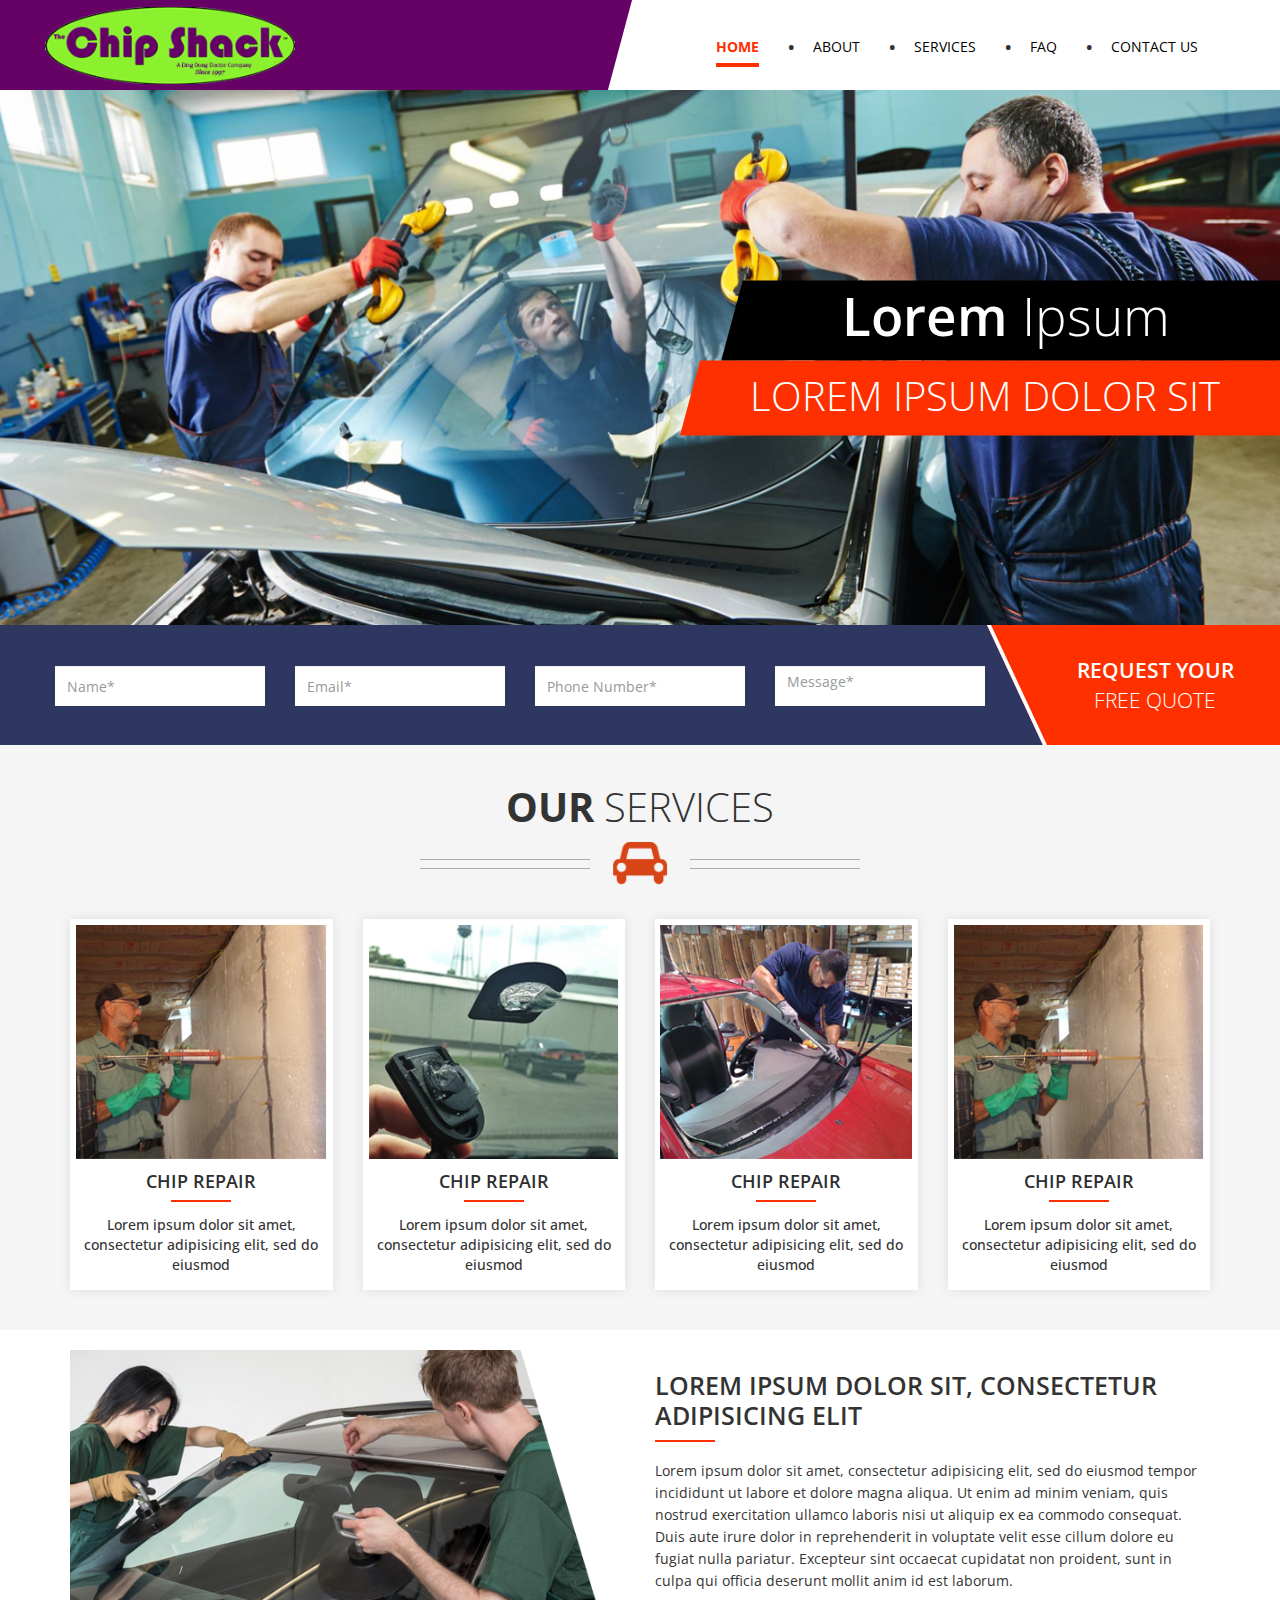
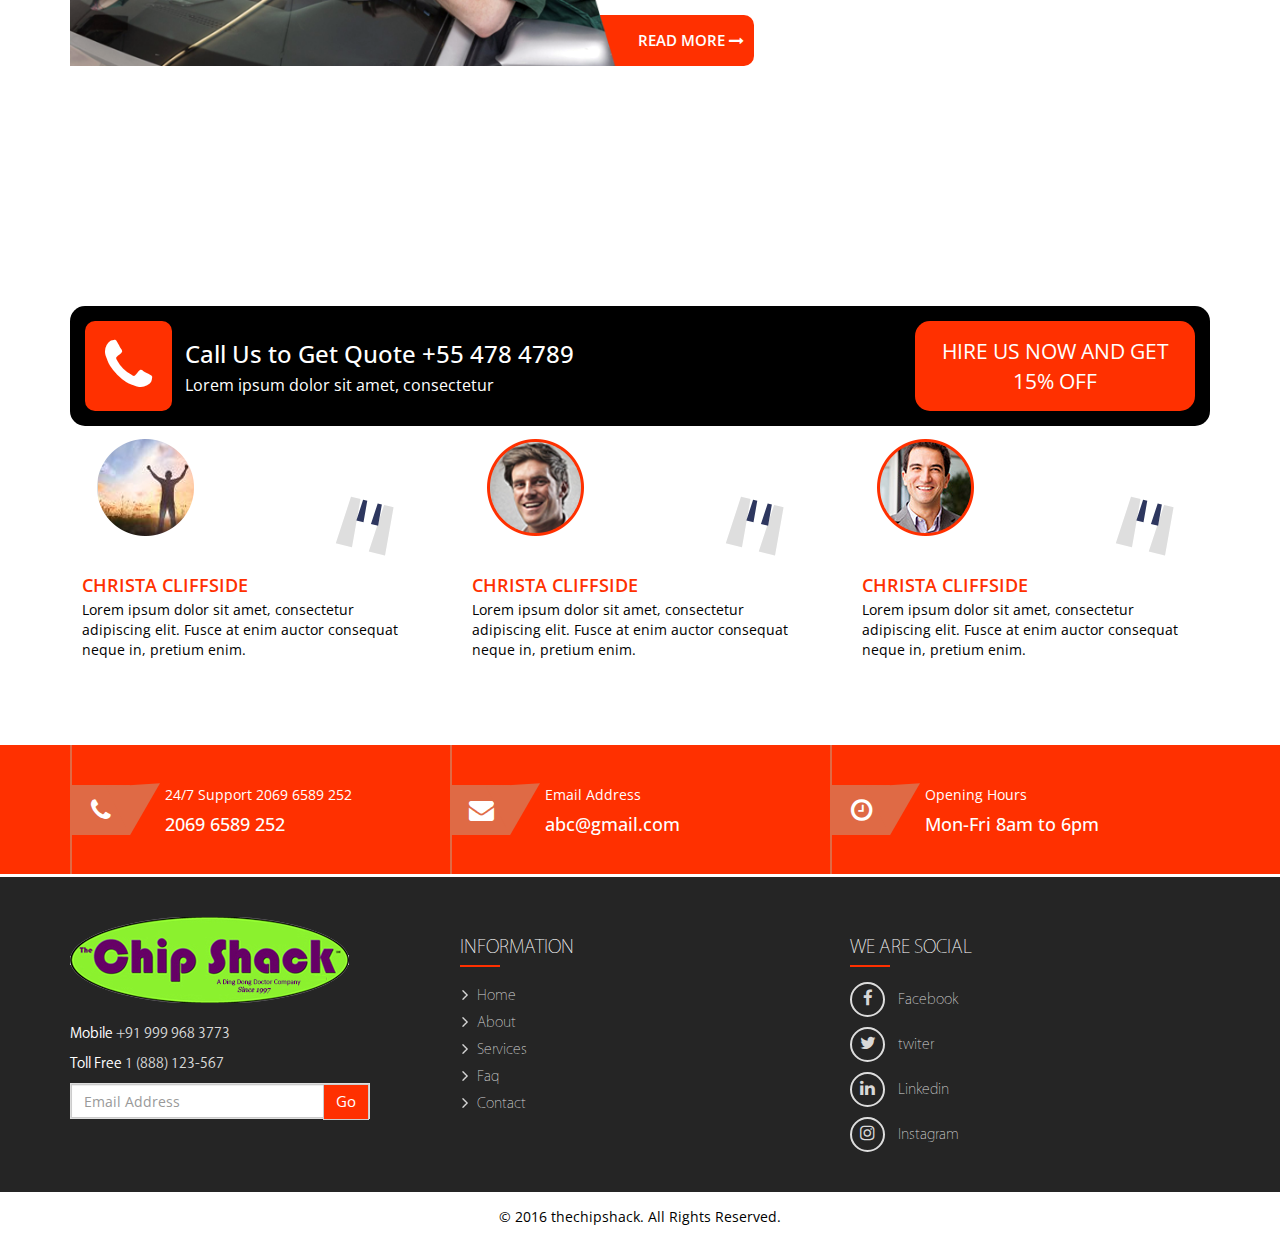
<file: index.html>
<!DOCTYPE html>
<html lang="en">
  <head>
    <meta charset="utf-8">
    <meta http-equiv="X-UA-Compatible" content="IE=edge">
    <meta name="viewport" content="width=device-width, initial-scale=1">
    <title>Chip Shack</title>
    <link href="https://fonts.googleapis.com/css?family=Open+Sans:300,400,600,700" rel="stylesheet">
    <link href="css/bootstrap.min.css" rel="stylesheet">
    <link href="css/font-awesome.min.css" rel="stylesheet">
    <link href="css/animate.min.css" rel="stylesheet">
    <link href="css/style.css" rel="stylesheet">
    <link rel="stylesheet" href="css/jquery.slide.css" type="text/css" />

    <!-- HTML5 shiv and Respond.js for IE8 support of HTML5 elements and media queries -->
    <!-- WARNING: Respond.js doesn't work if you view the page via file:// -->
    <!--[if lt IE 9]>
      <script src="https://oss.maxcdn.com/html5shiv/3.7.3/html5shiv.min.js"></script>
      <script src="https://oss.maxcdn.com/respond/1.4.2/respond.min.js"></script>
    <![endif]-->
  </head>
  <body>
    
    <header>
      <nav id="header" class="navbar navbar-fixed-top">
        <div id="header-container" class="container navbar-container">
          <div class="navbar-header">
              <button type="button" class="navbar-toggle collapsed" data-toggle="collapse" data-target="#navbar" aria-expanded="false" aria-controls="navbar">
                  <span class="sr-only">Toggle navigation</span>
                  <span class="icon-bar"></span>
                  <span class="icon-bar"></span>
                  <span class="icon-bar"></span>
              </button>
              <a id="brand" class="navbar-brand" href="#"><img src="images/logo.png" alt=""></a>
          </div>
          <div id="navbar" class="collapse navbar-collapse">
              <ul class="nav navbar-nav pull-right">
                  <li class="active"><a href="#">Home</a></li>
                  <li><a href="#">About</a></li>
                  <li><a href="#">Services </a>
                    <!-- <ul class="dropdown-menu">
                      <li><a href="#">Services 1</a></li>
                      <li><a href="#">Services 2</a></li>
                      <li><a href="#">Services 3</a></li>
                    </ul> -->
                  </li>
                  <li><a href="#">FAQ</a></li>
                  <li><a href="#">Contact Us</a></li>
              </ul>
          </div><!-- /.nav-collapse -->
        </div><!-- /.container -->
      </nav><!-- /.navbar -->
    </header>

   <main class="main">
      <section class="top-banner  wow  fadeIn" data-wow-duration="0.5s">
        <div class="banner-img">
          <img src="images/top-banner.jpg" alt="">
          <div class="bnr-right-text">
            <h1 class="  wow  fadeInLeft" data-wow-duration="2s">Lorem <span>Ipsum</span></h1>
            <h2  class="  wow  fadeInRight" data-wow-duration="2s">Lorem Ipsum Dolor Sit</h2>
          </div>
        </div>
      </section>
      <section class="request-form">
        <div class="container-fluid">
          <div class="request-form-in">
            <form method="" action="">
              <div class="row">
                <div class="col-sm-2">
                  <input class="form-control" type="text" name="" placeholder="Name*">
                </div>
                <div class="col-sm-2">
                  <input class="form-control" type="email" name="" placeholder="Email*">
                </div>
                <div class="col-sm-2">
                  <input class="form-control" type="text" name="" placeholder="Phone Number*">
                </div>
                <div class="col-sm-2">
                  <textarea class="form-control" name="" placeholder="Message*"></textarea>
                </div>
                <div class="col-sm-2">
                  <button class="btn btn-default" type="submit">
                    <div class="btn-relative"><span>Request Your</span>
                    Free Quote</div>
                  </button>
                </div>
              </div>
            </form>
          </div>
        </div>
      </section>
      <section class="our-servcs">
        <div class="container">
          <div class="section-title">
            <h2 class="section-heading">
              <strong>Our</strong> Services
            </h2>
          </div>
          <div class="home-products">
            <div class="row">
              <div class="col-sm-3">
                <div class="product-in">
                  <a href="#" class="product-img-box">
                    <img src="images/servies1.png" alt="">
                    <div class="pro-on-hover">
                      <div class="on-hover-icon">
                        <img src="images/car-icon.png" alt="">
                      </div>
                    </div>
                  </a>
                  <div class="product-desc">
                    <a href="#">Chip Repair</a>
                    <p>
                      Lorem ipsum dolor sit amet, consectetur adipisicing elit, sed do eiusmod
                    </p>
                  </div>
                </div>
              </div>
              <div class="col-sm-3">
                <div class="product-in">
                  <a href="#" class="product-img-box">
                    <img src="images/servies2.png" alt="">
                    <div class="pro-on-hover">
                      <div class="on-hover-icon">
                        <img src="images/car-icon.png" alt="">
                      </div>
                    </div>
                  </a>
                  <div class="product-desc">
                    <a href="#">Chip Repair</a>
                    <p>
                      Lorem ipsum dolor sit amet, consectetur adipisicing elit, sed do eiusmod
                    </p>
                  </div>
                </div>
              </div>
              <div class="col-sm-3">
                <div class="product-in">
                  <a href="#" class="product-img-box">
                    <img src="images/servies3.png" alt="">
                    <div class="pro-on-hover">
                      <div class="on-hover-icon">
                        <img src="images/car-icon.png" alt="">
                      </div>
                    </div>
                  </a>
                  <div class="product-desc">
                    <a href="#">Chip Repair</a>
                    <p>
                      Lorem ipsum dolor sit amet, consectetur adipisicing elit, sed do eiusmod
                    </p>
                  </div>
                </div>
              </div>
              <div class="col-sm-3">
                <div class="product-in">
                  <a href="#" class="product-img-box">
                    <img src="images/servies1.png" alt="">
                    <div class="pro-on-hover">
                      <div class="on-hover-icon">
                        <img src="images/car-icon.png" alt="">
                      </div>
                    </div>
                  </a>
                  <div class="product-desc">
                    <a href="#">Chip Repair</a>
                    <p>
                      Lorem ipsum dolor sit amet, consectetur adipisicing elit, sed do eiusmod
                    </p>
                  </div>
                </div>
              </div>
            </div>
          </div>
        </div>
      </section>
      <section class="service-bott">
        <div class="container">
          <div class="service-bott-top">
            <div class="row">
              <div class="col-sm-6">
                <div class="ser-left-img">
                  <img src="images/secrvice-bott.png" alt="">
                  <a href="#">Read More <i class="fa fa-long-arrow-right" aria-hidden="true"></i></a>
                </div>
              </div>
              <div class="col-sm-6">
                <div class="service-bott-right">
                  <h2>Lorem ipsum dolor sit, consectetur adipisicing elit</h2>
                  <p>
                  Lorem ipsum dolor sit amet, consectetur adipisicing elit, sed do eiusmod
                  tempor incididunt ut labore et dolore magna aliqua. Ut enim ad minim veniam,
                  quis nostrud exercitation ullamco laboris nisi ut aliquip ex ea commodo
                  consequat. Duis aute irure dolor in reprehenderit in voluptate velit esse
                  cillum dolore eu fugiat nulla pariatur. Excepteur sint occaecat cupidatat non
                  proident, sunt in culpa qui officia deserunt mollit anim id est laborum.
                  </p>
                </div>
              </div>
            </div>
          </div>
        </div>
      </section>
      <section class="testimonials">
        <div class="container">
          
          <div class="call-us-bg">
            <div class="call-us">
              <div class="row">
                <div class="col-sm-6">
                  <div class="call-us-left">
                    <i class="fa fa-phone" aria-hidden="true"></i>
                    <div class="left-call-us">
                      <h3>Call Us to Get Quote +55 478 4789</h3>
                      <p>Lorem ipsum dolor sit amet, consectetur</p>
                    </div>
                  </div>
                </div>
                <div class="col-sm-6">
                  <div class="here-us">
                    <a href="#">HIRE US NOW AND GET 15% OFF</a>
                  </div>
                </div>
              </div>
            </div>
          </div>
          <div class="testi-title">
            <h3>TESTIMONIALS</h3>
            <h2>FROM OUR CLIENTS</h2>
          </div>
          <div class="our-clients">
            <div class="row">
              <div class="col-sm-4">
                <div class="clients-in">
                  <div class="clients-top">
                    <div class="col-xs-6">
                      <div class="testi-img">
                        <img src="images/testi1.png" alt="">
                      </div>
                    </div>
                    <div class="col-xs-6">
                      <div class="quotes"></div>
                    </div>
                  </div>
                  <div class="clients-bott">
                    <h3>Christa Cliffside</h3>
                    <p>Lorem ipsum dolor sit amet, consectetur adipiscing elit. Fusce at enim auctor consequat neque in, pretium enim.</p>
                  </div>
                </div>
              </div>
              <div class="col-sm-4">
                <div class="clients-in">
                  <div class="clients-top">
                    <div class="col-xs-6">
                      <div class="testi-img">
                        <img src="images/testi2.png" alt="">
                      </div>
                    </div>
                    <div class="col-xs-6">
                      <div class="quotes"></div>
                    </div>
                  </div>
                  <div class="clients-bott">
                    <h3>Christa Cliffside</h3>
                    <p>Lorem ipsum dolor sit amet, consectetur adipiscing elit. Fusce at enim auctor consequat neque in, pretium enim.</p>
                  </div>
                </div>
              </div>
              <div class="col-sm-4">
                <div class="clients-in">
                  <div class="clients-top">
                    <div class="col-xs-6">
                      <div class="testi-img">
                        <img src="images/testi3.png" alt="">
                      </div>
                    </div>
                    <div class="col-xs-6">
                      <div class="quotes"></div>
                    </div>
                  </div>
                  <div class="clients-bott">
                    <h3>Christa Cliffside</h3>
                    <p>Lorem ipsum dolor sit amet, consectetur adipiscing elit. Fusce at enim auctor consequat neque in, pretium enim.</p>
                  </div>
                </div>
              </div>
            </div>
          </div>
        </div>
      </section>
      <section class="our-support">
        <div class="container">
          <div class="row">
            <div class="col-sm-4">
              <div class="support-in">
                <div class="supp-left-icon">
                  <i class="fa fa-phone" aria-hidden="true"></i>
                </div>
                <div class="support-text">
                  <p>24/7 Support 2069 6589 252</p>
                  <h4>2069 6589 252</h4>
                </div>
              </div>
            </div>
            <div class="col-sm-4">
              <div class="support-in">
                <div class="supp-left-icon">
                  <i class="fa fa-envelope" aria-hidden="true"></i>
                </div>
                <div class="support-text">
                  <p>Email Address</p>
                  <h4>abc@gmail.com</h4>
                </div>
              </div>
            </div>
            <div class="col-sm-4">
              <div class="support-in">
                <div class="supp-left-icon">
                  <i class="fa fa-clock-o" aria-hidden="true"></i>
                </div>
                <div class="support-text">
                  <p>Opening Hours </p>
                  <h4>Mon-Fri 8am to 6pm</h4>
                </div>
              </div>
            </div>
          </div>
        </div>
      </section>
   </main>

    <footer class="footer">
      <div class="container">
        <div class="row">
          <div class="col-sm-4">
            <div class="footer-box">
              <div class="footer-logo">
                <img src="images/logo.png" alt="">
              </div>
              <div class="footer-nos">
                <p>Mobile <a href="#">+91 999 968 3773</a></p>
                <p>Toll Free <a href="#">1 (888) 123-567</a></p>
              </div>
              <div class="newsltter">
                <form action="" method="">
                  <input class="form-control" type="text" name="" placeholder="Email Address">
                  <input class="btn btn-default" type="submit" name="" value="Go">
                </form>
              </div>
            </div>
          </div>
          <div class="col-sm-4">
            <div class="footer-box">
              <h3>Information</h3>
              <ul>
                <li><a href="#">Home</a></li>
                <li><a href="#">About</a></li>
                <li><a href="#">Services</a></li>
                <li><a href="#">Faq</a></li>
                <li><a href="#">Contact</a></li>
              </ul>
            </div>
          </div>
          <div class="col-sm-4">
            <div class="footer-box">
              <h3>We are Social</h3>
              <ul class="social-links">
                <li><a href="#"><i class="fa fa-facebook" aria-hidden="true"></i> Facebook</a></li>
                <li><a href="#"><i class="fa fa-twitter" aria-hidden="true"></i> twiter</a></li>
                <li><a href="#"><i class="fa fa-linkedin" aria-hidden="true"></i> Linkedin</a></li>
                <li><a href="#"><i class="fa fa-instagram" aria-hidden="true"></i> Instagram</a></li>
              </ul>
            </div>
          </div>
        </div>
      </div>
      <div class="footer-bottom">
        <div class="container">
          <p>&copy; 2016 thechipshack. All Rights Reserved.</p>
        </div>
      </div>
    </footer>


    <script src="https://ajax.googleapis.com/ajax/libs/jquery/1.12.4/jquery.min.js"></script>
    <script src="js/bootstrap.min.js"></script>
    <script type="text/javascript" src="js/jquery.slide.js"></script>
    <script src="js/wow.js"></script>
    <script src="js/custom.js"></script>
    <script>
      new WOW().init();
    </script>

  </body>
</html>
</file>
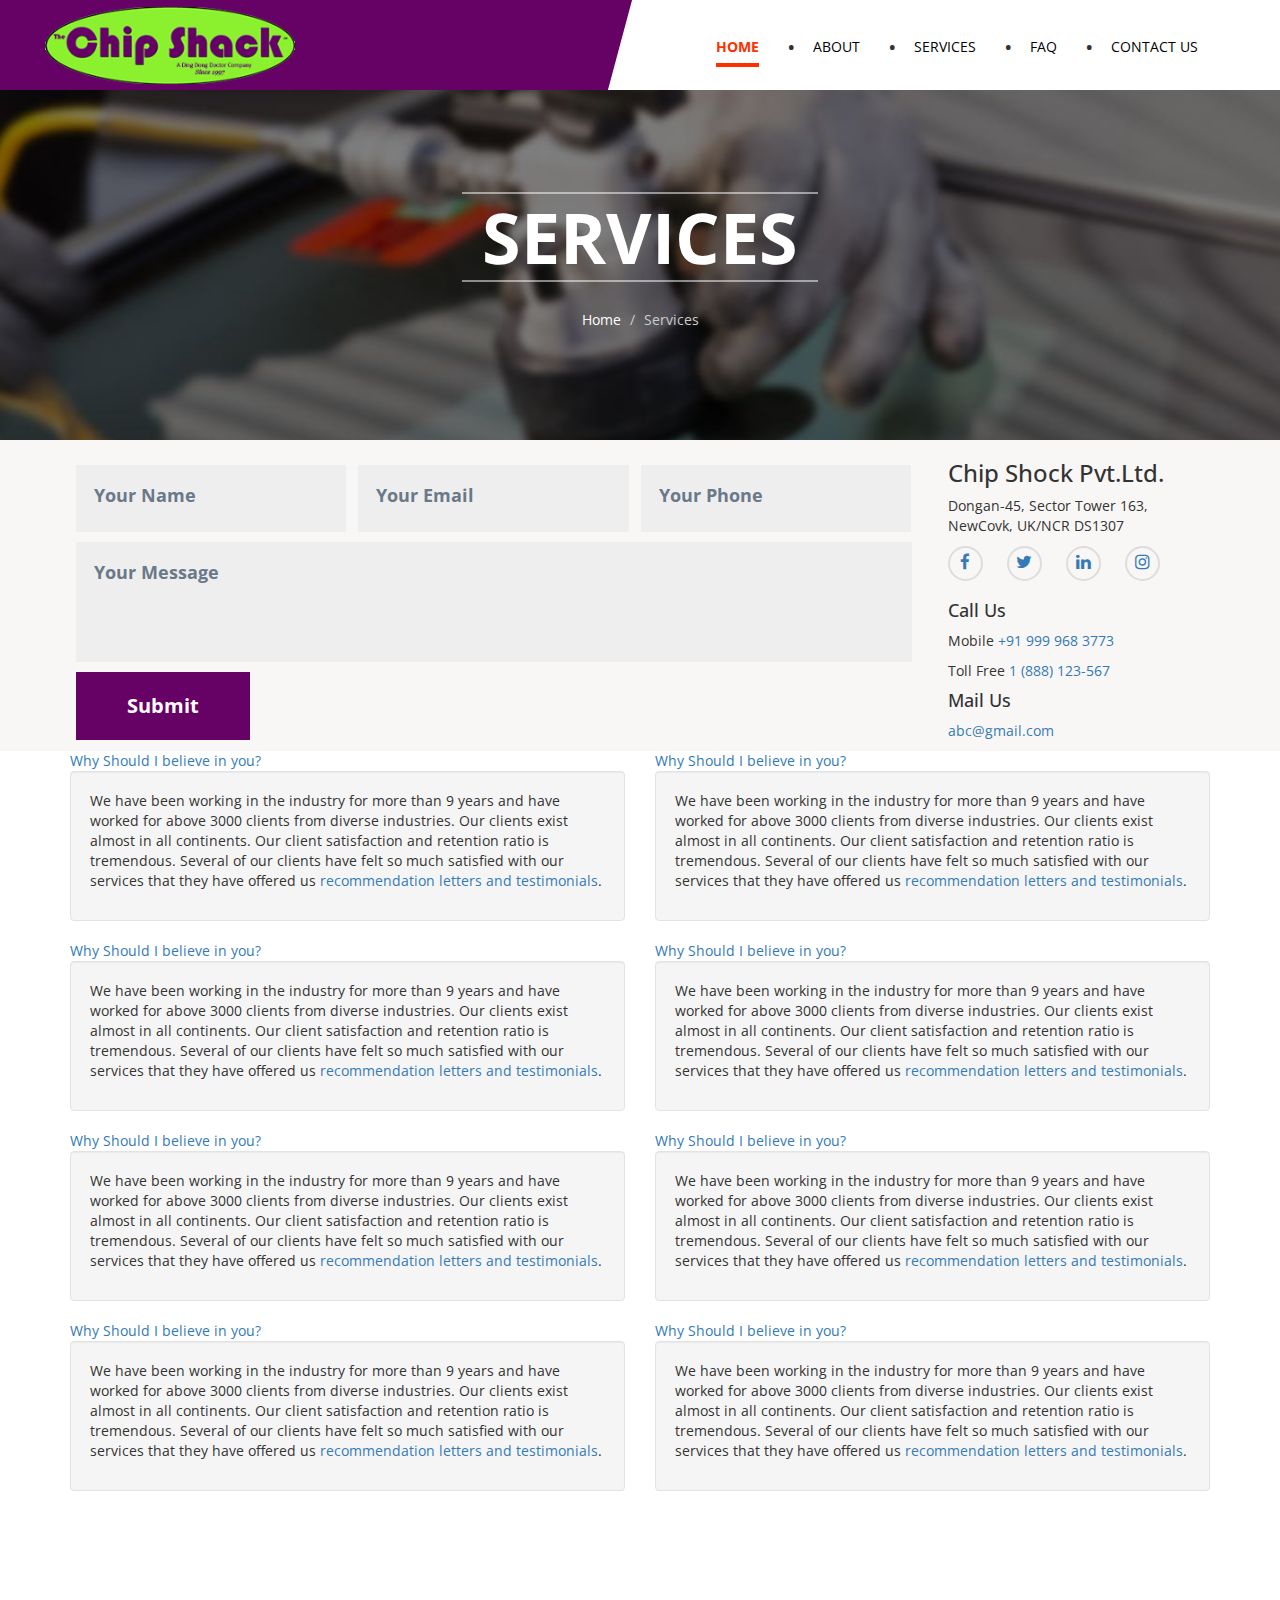
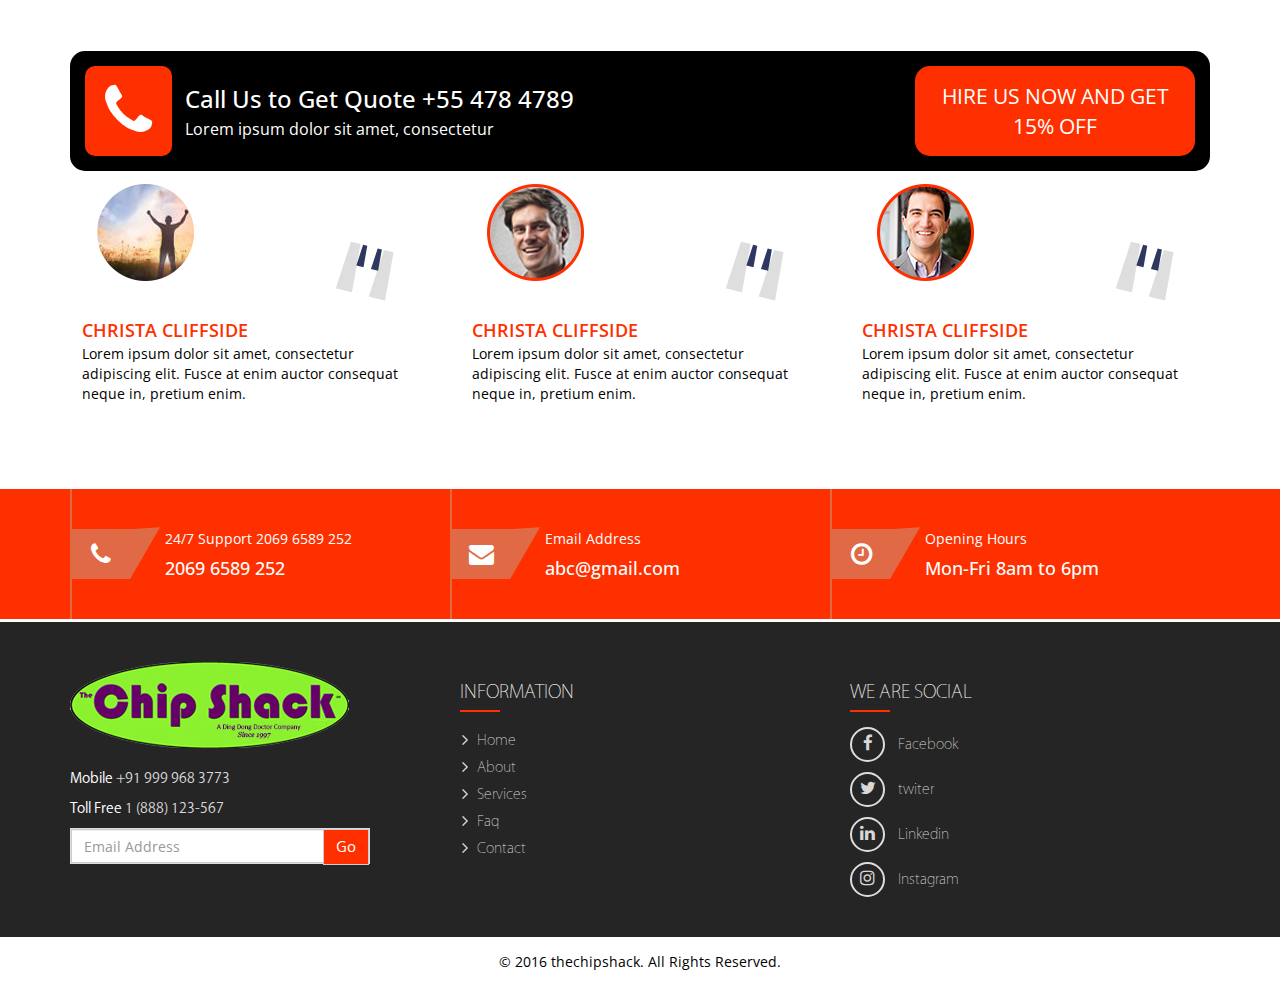
<file: contact.html>
<!DOCTYPE html>
<html lang="en">
  <head>
    <meta charset="utf-8">
    <meta http-equiv="X-UA-Compatible" content="IE=edge">
    <meta name="viewport" content="width=device-width, initial-scale=1">
    <title>Chip Shack</title>
    <link href="https://fonts.googleapis.com/css?family=Open+Sans:300,400,600,700" rel="stylesheet">
    <link href="css/bootstrap.min.css" rel="stylesheet">
    <link href="css/font-awesome.min.css" rel="stylesheet">
    <link href="css/animate.min.css" rel="stylesheet">
    <link href="css/style.css" rel="stylesheet">
    <link rel="stylesheet" href="css/jquery.slide.css" type="text/css" />

    <!-- HTML5 shiv and Respond.js for IE8 support of HTML5 elements and media queries -->
    <!-- WARNING: Respond.js doesn't work if you view the page via file:// -->
    <!--[if lt IE 9]>
      <script src="https://oss.maxcdn.com/html5shiv/3.7.3/html5shiv.min.js"></script>
      <script src="https://oss.maxcdn.com/respond/1.4.2/respond.min.js"></script>
    <![endif]-->
  </head>
  <body>
    
    <header>
      <nav id="header" class="navbar navbar-fixed-top">
        <div id="header-container" class="container navbar-container">
          <div class="navbar-header">
              <button type="button" class="navbar-toggle collapsed" data-toggle="collapse" data-target="#navbar" aria-expanded="false" aria-controls="navbar">
                  <span class="sr-only">Toggle navigation</span>
                  <span class="icon-bar"></span>
                  <span class="icon-bar"></span>
                  <span class="icon-bar"></span>
              </button>
              <a id="brand" class="navbar-brand" href="#"><img src="images/logo.png" alt=""></a>
          </div>
          <div id="navbar" class="collapse navbar-collapse">
              <ul class="nav navbar-nav pull-right">
                  <li class="active"><a href="#">Home</a></li>
                  <li><a href="#">About</a></li>
                  <li><a href="#">Services </a>
                    <!-- <ul class="dropdown-menu">
                      <li><a href="#">Services 1</a></li>
                      <li><a href="#">Services 2</a></li>
                      <li><a href="#">Services 3</a></li>
                    </ul> -->
                  </li>
                  <li><a href="#">FAQ</a></li>
                  <li><a href="#">Contact Us</a></li>
              </ul>
          </div><!-- /.nav-collapse -->
        </div><!-- /.container -->
      </nav><!-- /.navbar -->
    </header>

   <main class="main">
      <div class="header_banner" style="background-image:url(images/services_banner.jpg);">
          <div class="container">
             <div class="row">
                 <div class="col-sm-12">
                        <h1 class="title">Services</h1> <br>
                        <ol class="breadcrumb">
                            <li><a href="#">Home</a></li>
                            <li class="active">Services</li>
                        </ol>
                  </div>
              </div>             
          </div>
      </div>
      
      
<div class="inner_page">
   <div class="contact_page">   
    <div class="container">
        <div class="row">
            <div class="col-sm-9">
                <div class="form_blk">
                    <div class="row no-gutter">
                        <div class="col-sm-4">
                            <span class="input input--kaede">
                                <input class="input__field input__field--kaede" type="text" id="input-35" />
                                <label class="input__label input__label--kaede" for="input-35">
                                    <span class="input__label-content input__label-content--kaede">Your Name</span>
                                </label>
                            </span>
                        </div>    
                        <div class="col-sm-4">
                           
                            <span class="input input--kaede">
                                <input class="input__field input__field--kaede" type="text" id="input-36" />
                                <label class="input__label input__label--kaede" for="input-36">
                                    <span class="input__label-content input__label-content--kaede">Your Email</span>
                                </label>
                            </span>
                        </div>    
                        <div class="col-sm-4">
                        
                            <span class="input input--kaede">
                                <input class="input__field input__field--kaede" type="text" id="input-37" />
                                <label class="input__label input__label--kaede" for="input-37">
                                    <span class="input__label-content input__label-content--kaede">Your Phone </span>
                                </label>
                            </span>
                            
                        </div>
                        <div class="col-sm-12">
                            <span class="input input--kaede textarea">
                                <textarea class="input__field input__field--kaede" type="text" id="input-38" ></textarea>
                                <label class="input__label input__label--kaede" for="input-38">
                                    <span class="input__label-content input__label-content--kaede">Your Message </span>
                                </label>
                            </span>
                            
                        </div>
                        <div class="col-sm-12">
                           <div class="btn_submit">                               
                               <input class="btn btn-lg btn_submit" type="submit" value="Submit"> 
                            </div>
                           
                        </div>
                    </div>
                </div>
            </div>
            <div class="col-sm-3">
                <div class="contact_add">
                   <h3>Chip Shock Pvt.Ltd. </h3>
                   <p class="address">Dongan-45, Sector Tower 163, <br> NewCovk, UK/NCR DS1307</p>
                    <ul class="social-links list-inline">
                        <li><a href="#"><i class="fa fa-facebook" aria-hidden="true"></i> </a></li>
                        <li><a href="#"><i class="fa fa-twitter" aria-hidden="true"></i> </a></li>
                        <li><a href="#"><i class="fa fa-linkedin" aria-hidden="true"></i> </a></li>
                        <li><a href="#"><i class="fa fa-instagram" aria-hidden="true"></i> </a></li>
                      </ul>
                        <div class="">
                           <h4>Call Us </h4>
                            <p>Mobile <a href="#">+91 999 968 3773</a></p>
                            <p>Toll Free <a href="#">1 (888) 123-567</a></p>
                        </div>
                        <div class="">
                           <h4>Mail Us </h4>
                           <p><a href="mailto:abc@gmail.com">abc@gmail.com</a></p>
                        </div>
                        

                </div>
            </div>
            
        </div>
    </div>    
   </div>
   
</div> 
     
     
     
     
     
     
     
     
     
     <div class="container">
    <div class="row">
        <div class="col-sm-6">
           <!-- faq -->
            <div class="single_faq">
            <a class="cross" role="button" data-toggle="collapse" href="#collapseExample1" aria-expanded="false" aria-controls="collapseExample1">
            Why Should I believe in you?
            </a>
            <div class="collapse in" id="collapseExample1">
            <div class="well">
            <p>We have been working in the industry for more than 9 years and have worked for above 3000 clients from diverse industries. Our clients exist almost in all continents. Our client satisfaction and retention ratio is tremendous. Several of our clients have felt so much satisfied with our services that they have offered us <a href="clients-testimonials.html">recommendation letters and testimonials</a>.</p>
            </div>
            </div>
            </div>
           <!-- /faq -->
           <!-- faq -->
            <div class="single_faq">
            <a class="cross" role="button" data-toggle="collapse" href="#collapseExample1" aria-expanded="false" aria-controls="collapseExample1">
            Why Should I believe in you?
            </a>
            <div class="collapse in" id="collapseExample1">
            <div class="well">
            <p>We have been working in the industry for more than 9 years and have worked for above 3000 clients from diverse industries. Our clients exist almost in all continents. Our client satisfaction and retention ratio is tremendous. Several of our clients have felt so much satisfied with our services that they have offered us <a href="clients-testimonials.html">recommendation letters and testimonials</a>.</p>
            </div>
            </div>
            </div>
           <!-- /faq -->
           <!-- faq -->
            <div class="single_faq">
            <a class="cross" role="button" data-toggle="collapse" href="#collapseExample1" aria-expanded="false" aria-controls="collapseExample1">
            Why Should I believe in you?
            </a>
            <div class="collapse in" id="collapseExample1">
            <div class="well">
            <p>We have been working in the industry for more than 9 years and have worked for above 3000 clients from diverse industries. Our clients exist almost in all continents. Our client satisfaction and retention ratio is tremendous. Several of our clients have felt so much satisfied with our services that they have offered us <a href="clients-testimonials.html">recommendation letters and testimonials</a>.</p>
            </div>
            </div>
            </div>
           <!-- /faq -->
           <!-- faq -->
            <div class="single_faq">
            <a class="cross" role="button" data-toggle="collapse" href="#collapseExample1" aria-expanded="false" aria-controls="collapseExample1">
            Why Should I believe in you?
            </a>
            <div class="collapse in" id="collapseExample1">
            <div class="well">
            <p>We have been working in the industry for more than 9 years and have worked for above 3000 clients from diverse industries. Our clients exist almost in all continents. Our client satisfaction and retention ratio is tremendous. Several of our clients have felt so much satisfied with our services that they have offered us <a href="clients-testimonials.html">recommendation letters and testimonials</a>.</p>
            </div>
            </div>
            </div>
           <!-- /faq -->
           
           
        </div>
        <div class="col-sm-6">
           <!-- faq -->
            <div class="single_faq">
            <a class="cross" role="button" data-toggle="collapse" href="#collapseExample1" aria-expanded="false" aria-controls="collapseExample1">
            Why Should I believe in you?
            </a>
            <div class="collapse in" id="collapseExample1">
            <div class="well">
            <p>We have been working in the industry for more than 9 years and have worked for above 3000 clients from diverse industries. Our clients exist almost in all continents. Our client satisfaction and retention ratio is tremendous. Several of our clients have felt so much satisfied with our services that they have offered us <a href="clients-testimonials.html">recommendation letters and testimonials</a>.</p>
            </div>
            </div>
            </div>
           <!-- /faq -->
           <!-- faq -->
            <div class="single_faq">
            <a class="cross" role="button" data-toggle="collapse" href="#collapseExample1" aria-expanded="false" aria-controls="collapseExample1">
            Why Should I believe in you?
            </a>
            <div class="collapse in" id="collapseExample1">
            <div class="well">
            <p>We have been working in the industry for more than 9 years and have worked for above 3000 clients from diverse industries. Our clients exist almost in all continents. Our client satisfaction and retention ratio is tremendous. Several of our clients have felt so much satisfied with our services that they have offered us <a href="clients-testimonials.html">recommendation letters and testimonials</a>.</p>
            </div>
            </div>
            </div>
           <!-- /faq -->
           <!-- faq -->
            <div class="single_faq">
            <a class="cross" role="button" data-toggle="collapse" href="#collapseExample1" aria-expanded="false" aria-controls="collapseExample1">
            Why Should I believe in you?
            </a>
            <div class="collapse in" id="collapseExample1">
            <div class="well">
            <p>We have been working in the industry for more than 9 years and have worked for above 3000 clients from diverse industries. Our clients exist almost in all continents. Our client satisfaction and retention ratio is tremendous. Several of our clients have felt so much satisfied with our services that they have offered us <a href="clients-testimonials.html">recommendation letters and testimonials</a>.</p>
            </div>
            </div>
            </div>
           <!-- /faq -->
           <!-- faq -->
            <div class="single_faq">
            <a class="cross" role="button" data-toggle="collapse" href="#collapseExample1" aria-expanded="false" aria-controls="collapseExample1">
            Why Should I believe in you?
            </a>
            <div class="collapse in" id="collapseExample1">
            <div class="well">
            <p>We have been working in the industry for more than 9 years and have worked for above 3000 clients from diverse industries. Our clients exist almost in all continents. Our client satisfaction and retention ratio is tremendous. Several of our clients have felt so much satisfied with our services that they have offered us <a href="clients-testimonials.html">recommendation letters and testimonials</a>.</p>
            </div>
            </div>
            </div>
           <!-- /faq -->
           
           
        </div>
        
    </div>
</div>
      
      <section class="testimonials">
        <div class="container">
          
          <div class="call-us-bg">
            <div class="call-us">
              <div class="row">
                <div class="col-sm-6">
                  <div class="call-us-left">
                    <i class="fa fa-phone" aria-hidden="true"></i>
                    <div class="left-call-us">
                      <h3>Call Us to Get Quote +55 478 4789</h3>
                      <p>Lorem ipsum dolor sit amet, consectetur</p>
                    </div>
                  </div>
                </div>
                <div class="col-sm-6">
                  <div class="here-us">
                    <a href="#">HIRE US NOW AND GET 15% OFF</a>
                  </div>
                </div>
              </div>
            </div>
          </div>
          <div class="testi-title">
            <h3>TESTIMONIALS</h3>
            <h2>FROM OUR CLIENTS</h2>
          </div>
          <div class="our-clients">
            <div class="row">
              <div class="col-sm-4">
                <div class="clients-in">
                  <div class="clients-top">
                    <div class="col-xs-6">
                      <div class="testi-img">
                        <img src="images/testi1.png" alt="">
                      </div>
                    </div>
                    <div class="col-xs-6">
                      <div class="quotes"></div>
                    </div>
                  </div>
                  <div class="clients-bott">
                    <h3>Christa Cliffside</h3>
                    <p>Lorem ipsum dolor sit amet, consectetur adipiscing elit. Fusce at enim auctor consequat neque in, pretium enim.</p>
                  </div>
                </div>
              </div>
              <div class="col-sm-4">
                <div class="clients-in">
                  <div class="clients-top">
                    <div class="col-xs-6">
                      <div class="testi-img">
                        <img src="images/testi2.png" alt="">
                      </div>
                    </div>
                    <div class="col-xs-6">
                      <div class="quotes"></div>
                    </div>
                  </div>
                  <div class="clients-bott">
                    <h3>Christa Cliffside</h3>
                    <p>Lorem ipsum dolor sit amet, consectetur adipiscing elit. Fusce at enim auctor consequat neque in, pretium enim.</p>
                  </div>
                </div>
              </div>
              <div class="col-sm-4">
                <div class="clients-in">
                  <div class="clients-top">
                    <div class="col-xs-6">
                      <div class="testi-img">
                        <img src="images/testi3.png" alt="">
                      </div>
                    </div>
                    <div class="col-xs-6">
                      <div class="quotes"></div>
                    </div>
                  </div>
                  <div class="clients-bott">
                    <h3>Christa Cliffside</h3>
                    <p>Lorem ipsum dolor sit amet, consectetur adipiscing elit. Fusce at enim auctor consequat neque in, pretium enim.</p>
                  </div>
                </div>
              </div>
            </div>
          </div>
        </div>
      </section>
      <section class="our-support">
        <div class="container">
          <div class="row">
            <div class="col-sm-4">
              <div class="support-in">
                <div class="supp-left-icon">
                  <i class="fa fa-phone" aria-hidden="true"></i>
                </div>
                <div class="support-text">
                  <p>24/7 Support 2069 6589 252</p>
                  <h4>2069 6589 252</h4>
                </div>
              </div>
            </div>
            <div class="col-sm-4">
              <div class="support-in">
                <div class="supp-left-icon">
                  <i class="fa fa-envelope" aria-hidden="true"></i>
                </div>
                <div class="support-text">
                  <p>Email Address</p>
                  <h4>abc@gmail.com</h4>
                </div>
              </div>
            </div>
            <div class="col-sm-4">
              <div class="support-in">
                <div class="supp-left-icon">
                  <i class="fa fa-clock-o" aria-hidden="true"></i>
                </div>
                <div class="support-text">
                  <p>Opening Hours </p>
                  <h4>Mon-Fri 8am to 6pm</h4>
                </div>
              </div>
            </div>
          </div>
        </div>
      </section>
   </main>

    <footer class="footer">
      <div class="container">
        <div class="row">
          <div class="col-sm-4">
            <div class="footer-box">
              <div class="footer-logo">
                <img src="images/logo.png" alt="">
              </div>
              <div class="footer-nos">
                <p>Mobile <a href="#">+91 999 968 3773</a></p>
                <p>Toll Free <a href="#">1 (888) 123-567</a></p>
              </div>
              <div class="newsltter">
                <form action="" method="">
                  <input class="form-control" type="text" name="" placeholder="Email Address">
                  <input class="btn btn-default" type="submit" name="" value="Go">
                </form>
              </div>
            </div>
          </div>
          <div class="col-sm-4">
            <div class="footer-box">
              <h3>Information</h3>
              <ul>
                <li><a href="#">Home</a></li>
                <li><a href="#">About</a></li>
                <li><a href="#">Services</a></li>
                <li><a href="#">Faq</a></li>
                <li><a href="#">Contact</a></li>
              </ul>
            </div>
          </div>
          <div class="col-sm-4">
            <div class="footer-box">
              <h3>We are Social</h3>
              <ul class="social-links">
                <li><a href="#"><i class="fa fa-facebook" aria-hidden="true"></i> Facebook</a></li>
                <li><a href="#"><i class="fa fa-twitter" aria-hidden="true"></i> twiter</a></li>
                <li><a href="#"><i class="fa fa-linkedin" aria-hidden="true"></i> Linkedin</a></li>
                <li><a href="#"><i class="fa fa-instagram" aria-hidden="true"></i> Instagram</a></li>
              </ul>
            </div>
          </div>
        </div>
      </div>
      <div class="footer-bottom">
        <div class="container">
          <p>&copy; 2016 thechipshack. All Rights Reserved.</p>
        </div>
      </div>
    </footer>


    <script src="https://ajax.googleapis.com/ajax/libs/jquery/1.12.4/jquery.min.js"></script>
    <script src="js/bootstrap.min.js"></script>
    <script type="text/javascript" src="js/jquery.slide.js"></script>
    <script src="js/wow.js"></script>
    <script src="js/custom.js"></script>
    <script>
      new WOW().init();
    </script>

  </body>
</html>
</file>
<file: css/style.css>
@font-face {
  font-family: 'KozGoPro-Regular-AlphaNum';
  src: url('../fonts/KozGoPro-Regular-AlphaNum.eot?#iefix') format('embedded-opentype'),  url('../fonts/KozGoPro-Regular-AlphaNum.otf')  format('opentype'),
       url('../fonts/KozGoPro-Regular-AlphaNum.woff') format('woff'), url('../fonts/KozGoPro-Regular-AlphaNum.ttf')  format('truetype'), url('../fonts/KozGoPro-Regular-AlphaNum.svg#KozGoPro-Regular-AlphaNum') format('svg');
  font-weight: normal;
  font-style: normal;
}
@font-face {
  font-family: 'KozGoPro-ExtraLight-AlphaNum';
  src: url('../fonts/KozGoPro-ExtraLight-AlphaNum.eot?#iefix') format('embedded-opentype'),  url('../fonts/KozGoPro-ExtraLight-AlphaNum.otf')  format('opentype'),
       url('../fonts/KozGoPro-ExtraLight-AlphaNum.woff') format('woff'), url('../fonts/KozGoPro-ExtraLight-AlphaNum.ttf')  format('truetype'), url('../fonts/KozGoPro-ExtraLight-AlphaNum.svg#KozGoPro-ExtraLight-AlphaNum') format('svg');
  font-weight: normal;
  font-style: normal;
}

body{
	font-family: 'Open Sans', sans-serif;
}
::-webkit-scrollbar { width: 10px; background: #ddd;}

::-webkit-scrollbar-track { border-radius: 1px; }

::-webkit-scrollbar-thumb { border-radius: 1px; background-color: #660166; -webkit-transition:500ms;}

::-webkit-scrollbar-thumb:hover {

	background-color:#000;

  	background:#000;

}
h1, h2{
	font-weight: 600;
}
.navbar-brand {
    font-size: 24px;
}
img{
  max-width: 100%;
}
a, a:hover, a:focus{
  text-decoration: none;
}
.navbar-container {
    padding: 2px 0;
}
.navbar-fixed-top {
  /*top: 83px;*/
  border-width: 0px;
  background: #ffffff;
  margin-bottom: 0;
  transition: all 0.4s ease;
  min-height: 90px;
}
.navbar.navbar-fixed-top.fixed-theme {
  background-color: #fff;
  border-color: #080808;
  box-shadow: 0 0 5px rgba(0,0,0,.8);
}
.connect-to{
	margin-top: 8px;
}
.navbar-brand.fixed-theme {
    font-size: 18px;
}

.navbar-container.fixed-theme {
    padding: 0;
}

.navbar-brand.fixed-theme,
.navbar-container.fixed-theme,
.navbar.navbar-fixed-top.fixed-theme,
.navbar-brand,
.navbar-container{
    transition: 0.8s;
    -webkit-transition:  0.8s;
    top: 0;
}
.navbar>.container .navbar-brand{
  padding: 5px;
}
.nav.navbar-nav{
  margin-top: 20px;
}
.navbar-brand.fixed-theme{
	padding-top: 5px;
}
.navbar-nav>li>a {
  color: #000;
  text-transform: uppercase;
  transition: all 0.5s ease;
  overflow: hidden;
  padding: 15px 0px;
  margin: 0 25px;
}
.navbar-nav>li{
	margin: 0 2px;
}
.navbar-nav>li::before{
  content: '.';
  position: absolute;
  font-size: 40px;
  line-height: 25px;
  margin-left: -2px;
}
.navbar-nav>li:first-child::before{
  display: none;
}
.navbar-nav>li>a::before, .navbar-nav>li.active>a::before{
/*  content: '';
  position: absolute;
  left: 50%;
  top: 0;
  width: 0;
  border-top: 4px double #ff3000;
  transition: all 0.4s ease;
  transform: translate(-50%, 0) scale(0,0);*/
}
.navbar-nav>li>a:hover::before, .navbar-nav>li.active>a::before{
/*  left: 0;
  width: 100%;
  transform: translate(0%, 0) scale(1,1);*/
}
.navbar-nav>li>a::after, .navbar-nav>li.active>a::after{
/*	content: '';
	position: absolute;
	left: 50%;
	bottom: 0;
	width: 0;
	border-bottom: 4px double #ff3000;
	transition: all 0.4s ease;
  transform: translate(-50%, 0) scale(0,0);*/
}
.navbar-nav>li>a:hover::after, .navbar-nav>li.active>a::after{
/*  left: 0;
  width: 100%;
  transform: translate(0%, 0) scale(1,1);*/
}

.navbar-nav>li>a::before, .navbar-nav>li.active>a::before{
  content: '';
  position: absolute;
  left: 50%;
  width: 0;
  border-bottom: 4px solid #ff3000;
  transition: all 0.4s ease;
  transform: translate(-50%, 0) scale(0,0);
  width: 100%;
  bottom: 5px;
}
.navbar-nav>li>a:hover::before, .navbar-nav>li.active>a::before{
	transform: translate(0%, 0) scale(1,1);
	left: 0;
	bottom: 5px;
}

.navbar-nav>li>a:hover{
	color: #ff3000;
	background: transparent;
}
.navbar-nav>li>a:focus{
	color: #ff3000;
	background: transparent;
}
.navbar-nav>li.active>a{
	color: #ff3000;
	background: transparent;
	font-weight: 700;
}
.nav .open>a, .nav .open>a:focus, .nav .open>a:hover {
    background-color: transparent;
    border: 0;
}
.navbar-nav>li>.dropdown-menu{
  background: #ff3000;
  border-radius: 0;
  padding: 0;
  top: 60px;
}
.dropdown-menu>li>a {
  display: block;
  padding: 6px 20px;
  color: #fff;
  border-bottom: 1px solid;
}
.dropdown-menu>li:last-child>a{
	border: 0;
}
.navbar-brand>img {
  display: block;
  max-width: 250px;
}

.main{
  padding-top: 90px;
}
.navbar.navbar-fixed-top::before{
  content: '';
  background: #660166;
  width: 50%;
  height: 90px;
  position: absolute;
  z-index: -1;
  transform: skewX(-15deg);
  left: -20px;
  top: 0;
}
.navbar-brand{

}
.banner-img{
  position: relative;
  overflow: hidden;
}
.bnr-right-text{
  position: absolute;
  right: 0;
  top: 50%;
  transform: translate(0%,-50%);
  width: 600px;
  text-align: right;
}
.bnr-right-text *{
  margin: 0;
  text-align: right;
}
.bnr-right-text h1{
  font-size: 53px;
  color: #fff;
  padding: 10px 110px 20px;
  line-height: 50px;
  display: inline-block;
  position: relative;
}
.bnr-right-text h2{
  font-size: 40px;
  color: #fff;
  padding: 10px 60px 15px;
  line-height: 50px;
  display: inline-block;
  font-weight: 200;
  position: relative;
  text-transform: uppercase;
}
.bnr-right-text h1::after, .bnr-right-text h2::after{
  content: '';
  position: absolute;
  right: -40px;
  left: 0;
  top: 0;
  bottom: 0;
  background: #000;
  z-index: -1;
  transform: skewX(-15deg);
}
.bnr-right-text h2::after{
  background: #ff3000;
}
.bnr-right-text h1 span{
  font-weight: 300;
}
.request-form {
  background: #2e375f;
  padding: 0px 40px 0px;
  overflow: hidden;
}
.request-form-in form .form-control{
  border-radius: 0;
  border: 0;
  height: 40px;
  resize: none;
  color: #000;
  margin: 41px 0 39px;
}
.request-form-in form .col-sm-2{
  width: 20%;
}
.request-form-in form .col-sm-2 .btn{
  font-size: 21px;
  width: 280px;
  border-radius: 0;
  background: transparent;
  color: #fff;
  position: relative;
  border: 0;
  height: 120px;
}
.request-form-in form .col-sm-2 .btn::before{
  content: '';
  position: absolute;
  background: #ff3000;
  left: 0;
  right: -30px;
  top: 0;
  bottom: 0;
  z-index: 1;
  transform: skewX(25deg);
  border-left: 4px solid #fff;
  transition: all 0.6s ease;
}
.request-form-in form .col-sm-2 .btn::after{
  content: '';
  position: absolute;
  background: #660166;
  left: 0;
  top: 0;
  bottom: 0;
  z-index: 0;
  transform: skewX(25deg);
  border-left: 4px solid #fff;
  transition: all 0.6s ease;
  width: 0;
}
.request-form-in form .col-sm-2 .btn:hover::before{
  display: none;
}
.request-form-in form .col-sm-2 .btn:hover::after{
  width: 340px;
}
.request-form-in form .col-sm-2 .btn span{
  font-weight: 600;
  display: block;
}
.btn-relative{
  position: relative;
  z-index: 1;
  text-transform: uppercase;
  font-weight: 200;
}
.our-servcs{
  background: #f5f5f5;
  padding: 40px 0;
}
.section-title .section-heading{
  font-size: 40px;
  text-align: center;
  font-weight: 300;
  text-transform: uppercase;
  margin-top: 0;
  position: relative;
  padding-bottom: 30px;
}
.section-title .section-heading::before{
  position: absolute;
  content: '';
  border-bottom: 1px double #adadad;
  border-top: 1px double #adadad;
  width: 440px;
  height: 10px;
  bottom: -10px;
  left: 50%;
  transform: translate(-50%);
}
.section-title .section-heading::after{
  content: '';
  background: url(../images/car-head.png) no-repeat #f5f5f5;
  width: 100px;
  height: 60px;
  position: absolute;
  bottom: -34px;
  left: 50%;
  transform: translate(-50%);
  padding: 0px 35px;
  background-size: 56%;
  background-position: center;
}
.section-title{
  overflow: hidden;
  clear: both;
  padding-bottom: 50px;
}
.product-in{
  padding: 5px;
  box-shadow: 0 0 10px #ddd;
  background: #fff;
}
.product-desc a{
  font-size: 18px;
  display: block;
  color: #2e2e2e;
  font-weight: 600;
  text-transform: uppercase;
  text-align: center;
  padding: 0 0 10px;
  position: relative;
  margin-bottom: 10px;
}
.product-desc a::before{
  content: '';
  height: 2px;
  width: 60px;
  background: #ff3000;
  position: absolute;
  left: 50%;
  bottom: 3px;
  transform: translate(-50%);
}
.product-desc{
  text-align: center;
  padding-top: 10px;
}
.product-desc p{
  font-weight: 500;
}
.product-img-box{
  position: relative;
  height: 235px;
  max-width: 252px;
  overflow: hidden;
  display: block;
}
.pro-on-hover{
  position: absolute;
  left: 0;
  top: 0;
  right: 0;
  bottom: 0;
  overflow: hidden;
}
.pro-on-hover::before{
  content: '';
  background: #3f486c;
  width: 300px;
  height: 400px;
  position: absolute;
  transform: rotate(-45deg);
  bottom: 0px;
    right: -420px;
    transition: all ease 0.6s;
}
.pro-on-hover::after{
  content: '';
  background: #ff3000;
  width: 300px;
  height: 400px;
  position: absolute;
  transform: rotate(-45deg);
  bottom: -170px;
  left: -450px;
    transition: all ease 0.6s;
}
.product-in:hover .pro-on-hover::after {
  left: -150px;
}

.product-in:hover .pro-on-hover::before {
  right: -150px;
}
.service-bott{
  padding: 20px 0 100px;
  position: relative;
}
.service-bott-right h2{
  font-size: 25px;
  text-transform: uppercase;
  line-height: 30px;
  position: relative;
  padding-bottom: 10px;
  margin-bottom: 20px;
}
.service-bott-right h2::after{
  content: '';
  width: 60px;
  height: 2px;
  position: absolute;
  left: 0;
  bottom: -2px;
  background: #ff3000;
}
.service-bott-right{
  line-height: 22px;
  font-weight: 400;
}
.ser-left-img{
  position: relative;
}
.ser-left-img img{
  position: relative;
  z-index: 1;
  transition: all 0.6s ease;
}
.ser-left-img i{
  transition: all 0.6s ease;
}
.ser-left-img a:hover i{
  margin-left: 10px;
}
.ser-left-img a{
  position: absolute;
  right: -129px;
  bottom: 0;
  width: 155px;
  background: #ff3000;
  color: #fff;
  z-index: 0;
  padding: 15px 10px 15px 25px;
  border-radius: 0 10px 10px 0;
  font-size: 15px;
  text-transform: uppercase;
  font-weight: 600;
  text-align: end;
  transition: all 0.6s ease;
}
.ser-left-img a:hover{
  right: -139px;
  width: 175px;
  background: #660166;
}
.call-us-bg{
  position: relative;
}
.call-us{
  position: absolute;
  width: 100%;
  bottom: -160px;
  z-index: 99;
  background: #000;
  padding: 15px;
  border-radius: 15px;
}
.testimonials{
  padding: 100px 0 40px;
}
.call-us-left .fa{
  background: #ff3000;
  color: #fff;
  padding: 15px 20px;
  font-size: 60px;
  border-radius: 10px;
  float: left;
}
.left-call-us{
  padding-left: 100px;
  color: #fff;
  padding-top: 20px;
}
.left-call-us h3{
  margin-top: 0;
  margin-bottom: 6px;
}
.left-call-us p{
  font-size: 16px;
}
.here-us a{
  background: #ff3000;
  color: #fff;
  padding: 15px 20px;
  font-size: 21px;
  border-radius: 15px;
  width: 280px;
  display: inline-block;
  text-align: center;
  float: right;
}
.here-us a:hover{
  background: #660166;
}
.testimonials{
  background: url(../images/testi-bg.png) no-repeat;
  background-size: cover;
  color: #fff;
  background-attachment: fixed;
}
.testi-title {
  text-align: center;
  padding-bottom: 80px;
}
.testi-title h2{
  margin-top: 0;
  position: relative;
}
.testi-title h3{
  font-size: 16px;
}
.testi-title h2::before{
  content: '';
  width: 60px;
  height: 2px;
  position: absolute;
  left: 50%;
  bottom: -10px;
  background: #ff3000;
  transform: translate(-50%);
}
.clients-in{
  border: 2px solid #fff;
  background: #fff;
  border-radius: 10px;
  color: #000;
  padding: 10px;
  transition: all 0.6s ease;
  cursor: pointer;
}
.clients-bott{
  overflow: hidden;
  clear: both;
  padding-top: 20px;
}
.testi-img{
  display: inline-block;
  margin-top: -50px;
  float: left;
}
.clients-bott h3{
  color: #ff3000;
  font-weight: 600;
  text-transform: uppercase;
  font-size: 18px;
  margin-bottom: 4px;
}
.quotes{
  position: relative;
}
.quotes::before{
  text-align: right;
  font-size: 190px;
  position: absolute;
  right: -10px;
  top: -10px;
  transform: rotate(194deg);
  line-height: 20px;
  color: #dedede;
  content: '\0022';
}
.quotes::after{
  position: absolute;
  right: 12px;
  top: 0;
  content: '\0022';
  transform: rotate(194deg);
  line-height: 14px;
  font-size: 84px;
  color: #2e375f;
}
.clients-in:hover{
  background: #2e375f;
  color: #fff;
}
.clients-in:hover .quotes::after{
  color: #fff;
}
.clients-in:hover .quotes::before{
  color: #656565;
}
.our-support{
  background: #ff3000;
  color: #fff;
  padding: 0;
  border-top: 3px solid #fff;
  border-bottom: 3px solid #fff;
}
.supp-left-icon{
  float: left;
  width: 58px;
  height: 50px;
  text-align: center;
  padding: 7px;
  font-size: 25px;
  background: #df6a45;
  margin-right: 35px;
  position: relative;
}
.supp-left-icon::before{
  content: '';
  position: absolute;
  border-top: 30px solid transparent;
  border-bottom: 30px solid transparent;
  border-right: 45px solid #df6a45;
  transform: rotate(30deg);
  top: -17px;
  right: -18px;
}
.our-support .row{
  margin: 0;
}
.our-support .row .col-sm-4{
  border-left: 2px solid #df6a45;
  padding-left: 0;
  padding: 40px 0 30px;
  transition: all ease 0.6s;
}
.our-support .row .col-sm-4:hover{
  background: #660166;
}
.footer{
  padding: 40px 0 0;
  background: #252525;
  color: #fff;
}
.footer-nos{
  margin-top: 20px;
  font-family: 'KozGoPro-Regular-AlphaNum';
}
.footer-nos a{
  color: #d8d8d8;
}
.newsltter form .form-control{
  border-radius: 0;
  padding-right: 50px;
}
.newsltter form{
  position: relative;
  max-width: 300px;
  border: 1px solid #ddd;
}
.newsltter form .btn{
  position: absolute;
  right: 0;
  top: 0;
  border-radius: 0;
  background: #ff3000;
  color: #fff;
  font-size: 15px;
  transition: all ease 0.6s;
}
.newsltter form:hover .btn {
  padding-left: 20px;
  padding-right: 20px;
  background: #660166;
}
.footer-bottom{
  padding: 15px 0;
  background: #ffffff;
  color: #000;
  text-align: center;
  margin-top: 20px;
}
.footer-bottom p{
  margin: 0;
}
.footer-box h3{
  text-transform: uppercase;
  font-family: 'KozGoPro-ExtraLight-AlphaNum';
  font-size: 18px;
  position: relative;
  margin-bottom: 25px;
}
.footer-box h3::before{
  content: '';
  width: 40px;
  height: 2px;
  position: absolute;
  left: 0;
  bottom: -10px;
  background: #ff3000;
}
.footer-box ul{
  padding-left: 0;
}
.footer-box ul li{
  list-style: none;
  list-style-image: url(../images/foot-list.png);
  list-style-position: inside;
}
.footer-box ul li a{
  color: #d8d8d8;
  line-height: 27px;
  font-family: 'KozGoPro-ExtraLight-AlphaNum';
  transition: all ease 0.6s;
  display: inline-block;
}
.footer-box ul li a:hover{
  padding-left: 10px;
}
.footer-box ul.social-links li{
  list-style-image: none;
}
.social-links li a i{
  font-size: 17px;
  width: 35px;
  height: 35px;
  border-radius: 50%;
  border: 2px solid #ddd;
  text-align: center;
  padding: 5px;
  margin-right: 10px;
  margin-bottom: 10px;
}
.our-clients{
  overflow-x: scroll;
  padding-bottom: 20px;
  padding-top: 40px;
}

.our-clients::-webkit-scrollbar { width: 6px; background: #ddd;height: 12px;border-radius: 10px;}

.our-clients::-webkit-scrollbar-track { border-radius: 1px; border-radius: 10px;}

.our-clients::-webkit-scrollbar-thumb { border-radius: 1px; background-color: #ff3000; -webkit-transition:500ms;border-radius: 10px;}

.our-clients::-webkit-scrollbar-thumb:hover {

  background-color:#000;

    background:#000;

}
.on-hover-icon{
  background: url(../images/polygon.png) no-repeat;
  position: absolute;
  top: 0%;
  right: 0;
  left: 0px;
  bottom: -400px;
  z-index: 99;
  background-size: 180px 180px;
  background-position: center;
  transition: all ease 1s;
}
.product-in:hover .on-hover-icon{
  bottom: 0;
}
.on-hover-icon img{
  max-width: 80px;
  max-height: 80px;
  position: absolute;
  left: 50%;
  top: 50%;
  transform: translate(-50%,-50%);
}
.product-in:hover .product-desc a {
  color: #ff3000;
}

.header_banner{
    padding: 50px 0;
    position: relative;
    background-image: url(../img.png) no-repeat center center;
    background-size: cover;
    height: 350px;
    text-align: center;
}
.header_banner:before{
    position: absolute;
    content: "";
    background: rgba(0,0,0,.5);
    top: 0;
    left: 0;
    width: 100%;
    height: 100%;
}

.header_banner .container {
    position: absolute;
    z-index: 1;
    width: 100%;
    top: 50%;
    left: 50%;
    transform: translate(-50%,-50%);
}
.header_banner .title {
    font-size: 7rem;
    text-transform: uppercase;
    text-align: center;
    color: #fff;
    display: inline-block;
    margin: 0 auto;
    padding: 5px 20px;
    border-top: 1px solid #fff;
    border-bottom: 1px solid #fff;
    margin-bottom: 20px;
    font-weight: 700;
}
.header_banner .breadcrumb {
    display: inline-block;
    margin: 0 auto;
    background: transparent;
}
.header_banner .breadcrumb a{color: #fff;}
.header_banner .breadcrumb a:hover{color: #ff3000;}
.header_banner .breadcrumb li.active{color: #ccc;}

.rlx_container {
    padding-top: 0;
    background: #f5f5f5;
    color: #1a1a1a;
}
.rlx_container .container-fluid{
    padding: 0;
    margin: 0;
}
.rlx_container .row {
  margin-left: 0;
  margin-right: 0;
}

.rlx_container .row [class*='col-']:not(:first-child),
.rlx_container .row [class*='col-']:not(:last-child) {
  padding-right: 0;
  padding-left: 0;
}
.rlx_container .img_loc,.context_loc{
    height: 600px;
    background: url(../images/img.png) no-repeat center center;
    background-size: cover;
    position: relative;
}
.rlx_container .img_loc{color: #fff;}
.rlx_container .context_loc{
    padding: 20px;
}
.rlx_container .box_blk{
    width: 500px;
    position: absolute;
    top: 50%;
    left: 50%;
    transform:translate(-50%,-50%);
    display: inline-block;
}
.rlx_container .box_blk.left{left: 25%;}
.rlx_container .box_blk.right{left: 75%}

.rlx_container .box-center {
    padding: 60px;
}
.rlx_container .height300{height: 300px;}
.rlx_container .height400{height: 400px;}
.rlx_container .height500{height: 500px;}
.rlx_container .height600{height: 600px;}
.rlx_container img{margin-bottom: 15px;}
.rlx_container .box_blk h2{text-transform: uppercase;color: #172496;}
.rlx_container .box_blk h4{font-weight: 300;text-transform: uppercase;position: relative}
.rlx_container .box_blk h4:after {
    position: absolute;
    content: "";
    bottom: -7px;
    left: 0;
    width: 80px;
    height: 1px;
    background: #172496;
}


/* Kaede */
.input {
	position: relative;
	z-index: 1;
	display: inline-block;
	margin: 1em;
	max-width: 100%;
	width: calc(100% - 0em);
	vertical-align: top;
}

.input__field {
	position: relative;
	display: block;
	float: right;
	padding: 0.8em;
	width: 60%;
	border: none;
	border-radius: 0;
	background: #f0f0f0;
	color: #aaa;
	font-family: inherit;
	-webkit-appearance: none; /* for box shadows to show on iOS */
}

.input__field:focus {
	outline: none;
}

.input__label {
	display: inline-block;
	float: right;
	padding: 0 1em;
	width: 40%;
	color: #6a7989;
	font-weight: bold;
	font-size: 70.25%;
	-webkit-font-smoothing: antialiased;
    -moz-osx-font-smoothing: grayscale;
	-webkit-touch-callout: none;
	-webkit-user-select: none;
	-khtml-user-select: none;
	-moz-user-select: none;
	-ms-user-select: none;
	user-select: none;
}

.input__label-content {
	position: relative;
	display: block;
	padding: 1.6em 0;
	width: 100%;
}

.input--kaede {
	display: block;
	overflow: hidden;
    margin: 0;
    margin-bottom: 1rem;
	background: #EFEEEE;
}

.input__field--kaede {
	position: absolute;
	top: 0;
	right: 100%;
	width: 60%;
	height: 100%;
	background: #fff;
	color: #333;
	-webkit-transition: -webkit-transform 0.5s;
	transition: transform 0.5s;
	-webkit-transition-timing-function: cubic-bezier(0.2, 1, 0.3, 1);
	transition-timing-function: cubic-bezier(0.2, 1, 0.3, 1);
}

.input__label--kaede {
	z-index: 10;
	display: block;
	width: 100%;
	height: 100%;
	text-align: left;
	cursor: text;
	-webkit-transform-origin: 0% 50%;
	transform-origin: 0% 50%;
	-webkit-transition: -webkit-transform 0.5s;
	transition: transform 0.5s;
	-webkit-transition-timing-function: cubic-bezier(0.2, 1, 0.3, 1);
	transition-timing-function: cubic-bezier(0.2, 1, 0.3, 1);
    font-size: 18px;
    font-family: inherit;
}

.input__label-content--kaede {
	padding: 1em 0;
}

.input__field--kaede:focus,
.input--filled .input__field--kaede {
	-webkit-transform: translate3d(100%, 0, 0);
	transform: translate3d(100%, 0, 0);
	-webkit-transition-delay: 0.06s;
	transition-delay: 0.06s;
}

.input__field--kaede:focus + .input__label--kaede,
.input--filled .input__label--kaede  {
	-webkit-transform: translate3d(60%, 0, 0);
	transform: translate3d(60%, 0, 0);
	pointer-events: none;
}

@media screen and (max-width: 34em) {
	.input__field--kaede:focus + .input__label--kaede,
	.input--filled .input__label--kaede  {
		-webkit-transform: translate3d(65%, 0, 0) scale3d(0.65, 0.65, 1);
		transform: translate3d(65%, 0, 0) scale3d(0.65, 0.65, 1);
		pointer-events: none;
	}
}

.row.no-gutter {
  margin-left: 0;
  margin-right: 0;
}
.row.no-gutter [class*='col-']:not(:first-child),
.row.no-gutter [class*='col-']:not(:last-child) {
  padding-right: 6px;
  padding-left: 6px;
}

.contact_page{
    background: #f9f7f6;
}    /*
.input--kaede.textarea{margin-left: -20px;}*/
.input--kaede.textarea .input__field--kaede{
    min-height: 115px;
}
.input--kaede.textarea  .input__label--kaede{
    min-height: 115px;
}


.btn_submit {
    display: inline-block;
    color: #fff;
    font-weight: bold;
    font-size: 70.25%;
    -webkit-font-smoothing: antialiased;
    -moz-osx-font-smoothing: grayscale;
    border-radius: 0px;
    font-size: 2rem;
    background: #660166;
    position: relative;
    overflow: hidden;
}
.btn_submit input{background: transparent;padding: 2rem 5rem;position: relative; z-index: 1;}
.btn_submit input:hover{color: #fff;}
.btn_submit::after{
    content: "";
    position: absolute;
    top: 0;
    left: -100%;
    width: 100%;
    height: 100%;
    background: #ff3000;
	transition: .6s cubic-bezier(0.2, 1, 0.3, 1);
}
.btn_submit:hover::after{
    left: 0%
}
.form_blk{margin-top: 25px;}
</file>
